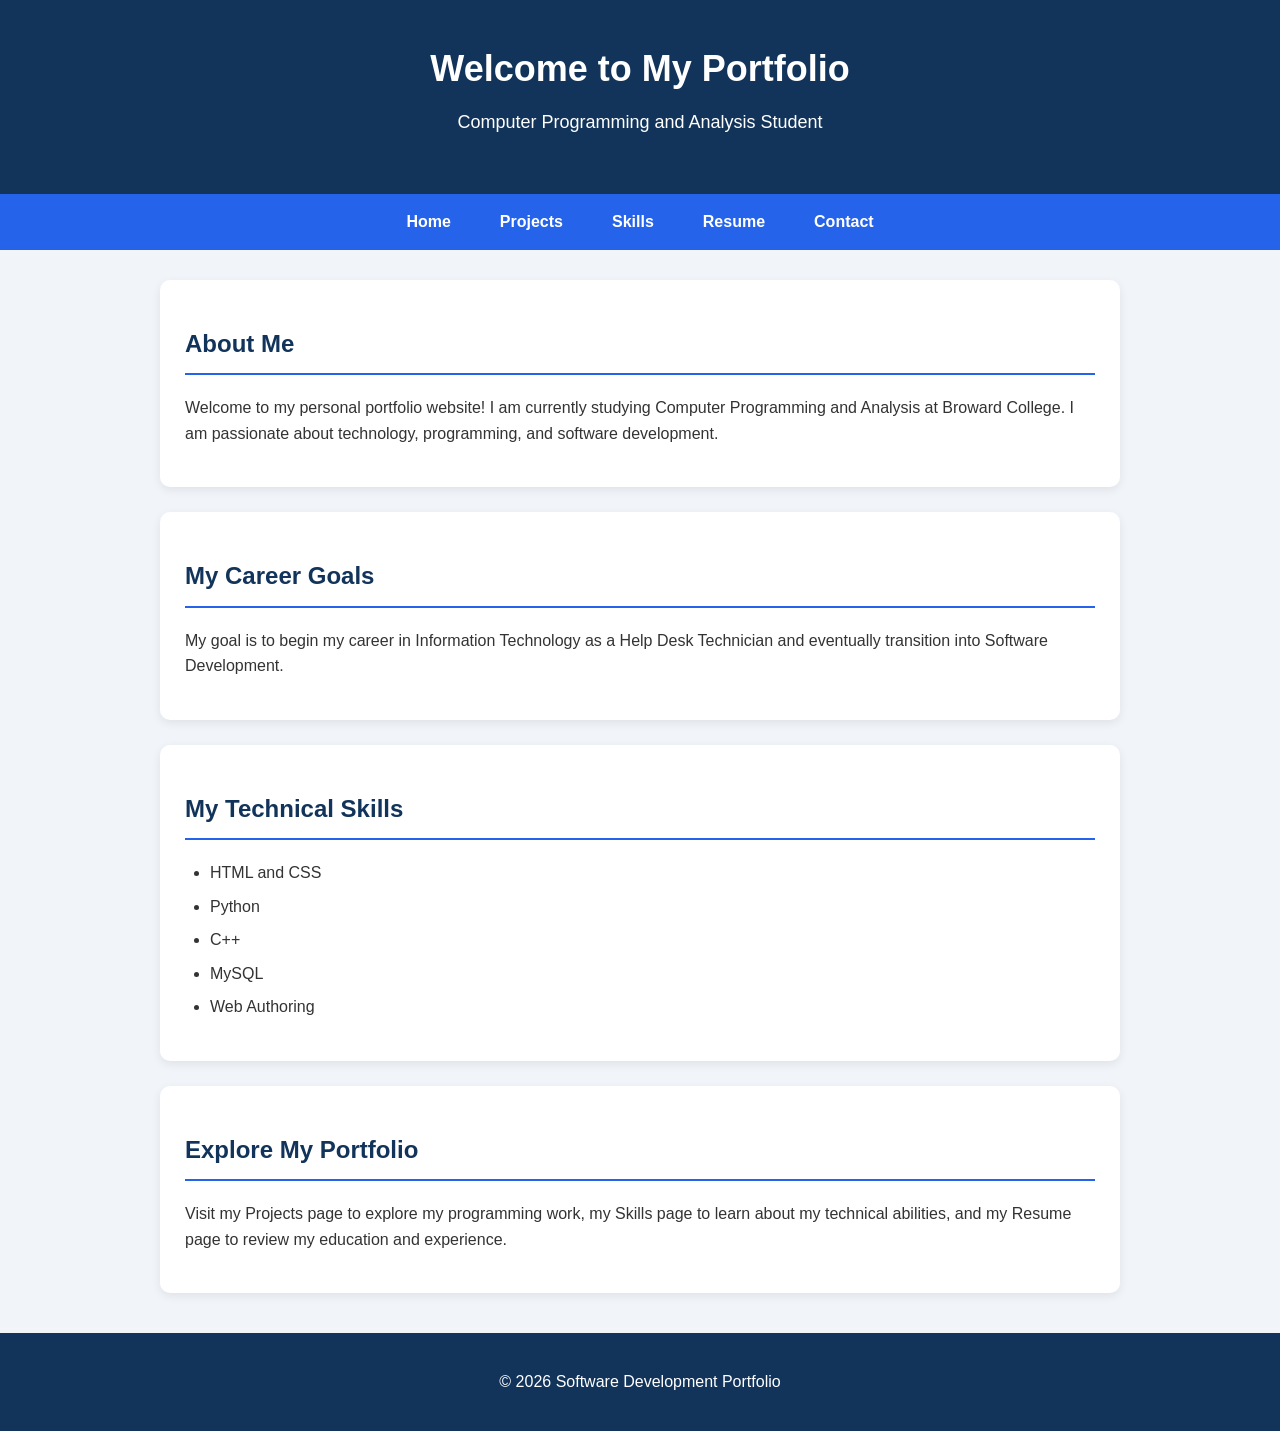
<file: index.html>
<!DOCTYPE html>
<html lang="en">
<head>
    <meta charset="UTF-8">
    <meta name="viewport" content="width=device-width, initial-scale=1.0">
    <title>Home | Software Development Portfolio</title>
    <link rel="stylesheet" href="css/style.css">
</head>
<body>

    <header>
        <h1>Welcome to My Portfolio</h1>
        <p>Computer Programming and Analysis Student</p>
    </header>

    <nav aria-label="Main navigation">
        <ul>
            <li><a href="index.html">Home</a></li>
            <li><a href="projects.html">Projects</a></li>
            <li><a href="skills.html">Skills</a></li>
            <li><a href="resume.html">Resume</a></li>
            <li><a href="contact.html">Contact</a></li>
        </ul>
    </nav>

    <main>
        <section>
            <h2>About Me</h2>
            <p>
                Welcome to my personal portfolio website!
                I am currently studying Computer Programming
                and Analysis at Broward College.
                I am passionate about technology,
                programming, and software development.
            </p>
        </section>

        <section>
            <h2>My Career Goals</h2>
            <p>
                My goal is to begin my career in
                Information Technology as a Help Desk
                Technician and eventually transition
                into Software Development.
            </p>
        </section>

        <section>
            <h2>My Technical Skills</h2>
            <ul>
                <li>HTML and CSS</li>
                <li>Python</li>
                <li>C++</li>
                <li>MySQL</li>
                <li>Web Authoring</li>
            </ul>
        </section>

        <section>
            <h2>Explore My Portfolio</h2>
            <p>
                Visit my Projects page to explore my
                programming work, my Skills page to
                learn about my technical abilities,
                and my Resume page to review my
                education and experience.
            </p>
        </section>
    </main>

    <footer>
        <p>&copy; 2026 Software Development Portfolio</p>
    </footer>

</body>
</html>
</file>
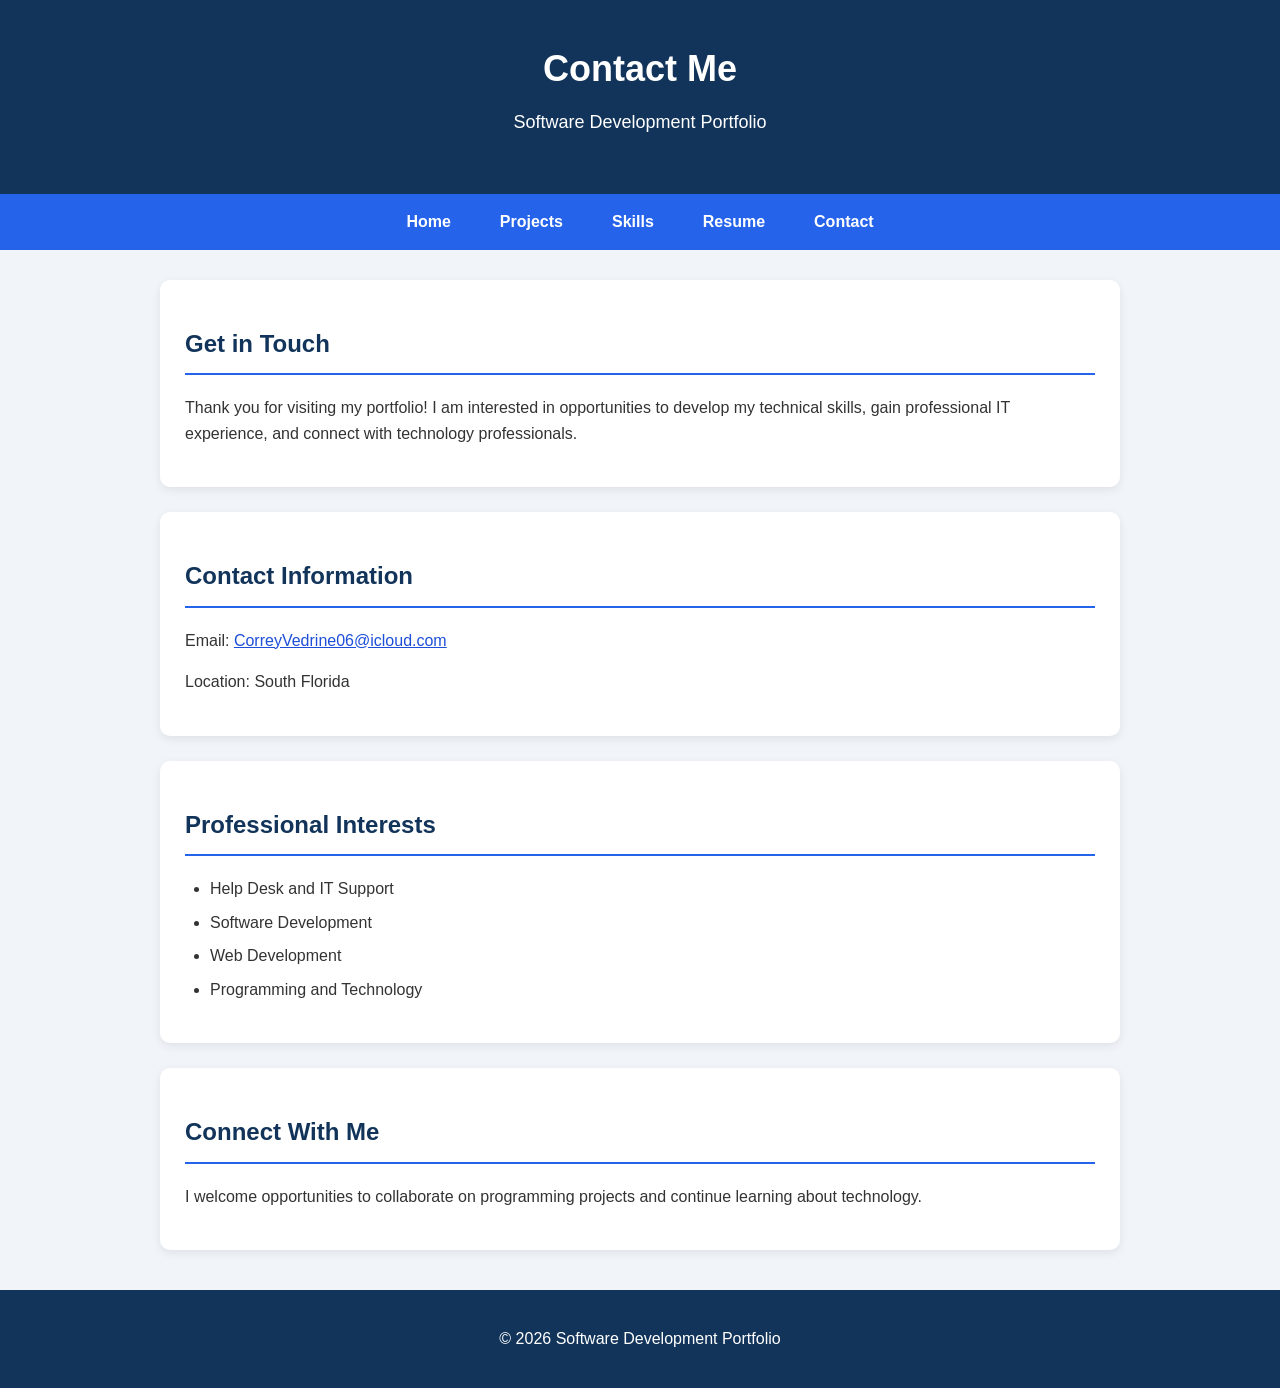
<file: contact.html>
<!DOCTYPE html>
<html lang="en">
<head>
    <meta charset="UTF-8">
    <meta name="viewport" content="width=device-width, initial-scale=1.0">
    <title>Contact | My Portfolio</title>
    <link rel="stylesheet" href="css/style.css">
</head>
<body>

    <header>
        <h1>Contact Me</h1>
        <p>Software Development Portfolio</p>
    </header>

    <nav aria-label="Main navigation">
        <ul>
            <li><a href="index.html">Home</a></li>
            <li><a href="projects.html">Projects</a></li>
            <li><a href="skills.html">Skills</a></li>
            <li><a href="resume.html">Resume</a></li>
            <li><a href="contact.html">Contact</a></li>
        </ul>
    </nav>

    <main>
        <section>
            <h2>Get in Touch</h2>
            <p>
                Thank you for visiting my portfolio!
                I am interested in opportunities to
                develop my technical skills, gain
                professional IT experience, and
                connect with technology professionals.
            </p>
        </section>

        <section>
            <h2>Contact Information</h2>
            <p>
                Email:
                <a href="mailto:CorreyVedrine06@icloud.com">
                    CorreyVedrine06@icloud.com
                </a>
            </p>
            <p>
                Location: South Florida
            </p>
        </section>

        <section>
            <h2>Professional Interests</h2>
            <ul>
                <li>Help Desk and IT Support</li>
                <li>Software Development</li>
                <li>Web Development</li>
                <li>Programming and Technology</li>
            </ul>
        </section>

        <section>
            <h2>Connect With Me</h2>
            <p>
                I welcome opportunities to collaborate
                on programming projects and continue
                learning about technology.
            </p>
        </section>
    </main>

    <footer>
        <p>&copy; 2026 Software Development Portfolio</p>
    </footer>

</body>
</html>
</file>
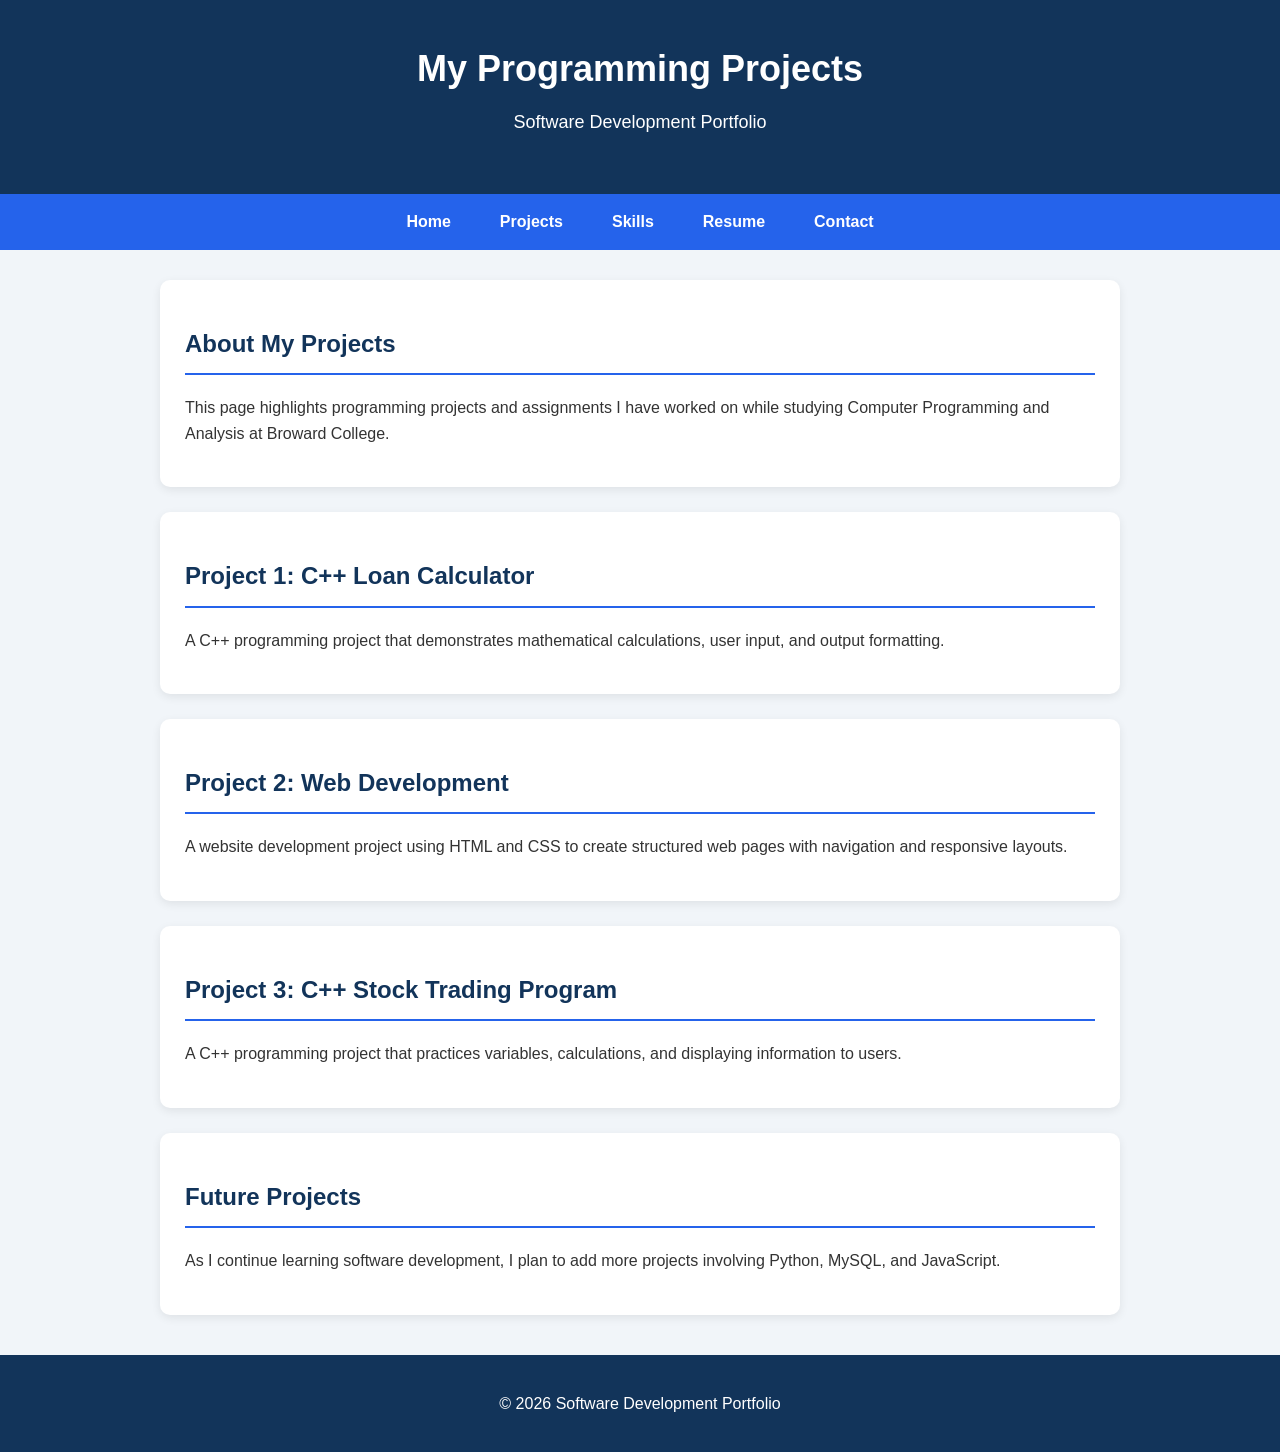
<file: projects.html>
<!DOCTYPE html>
<html lang="en">
<head>
    <meta charset="UTF-8">
    <meta name="viewport" content="width=device-width, initial-scale=1.0">
    <title>Projects | My Portfolio</title>
    <link rel="stylesheet" href="css/style.css">
</head>
<body>

    <header>
        <h1>My Programming Projects</h1>
        <p>Software Development Portfolio</p>
    </header>

    <nav aria-label="Main navigation">
        <ul>
            <li><a href="index.html">Home</a></li>
            <li><a href="projects.html">Projects</a></li>
            <li><a href="skills.html">Skills</a></li>
            <li><a href="resume.html">Resume</a></li>
            <li><a href="contact.html">Contact</a></li>
        </ul>
    </nav>

    <main>
        <section>
            <h2>About My Projects</h2>
            <p>
                This page highlights programming projects
                and assignments I have worked on while
                studying Computer Programming and Analysis
                at Broward College.
            </p>
        </section>

        <section>
            <h2>Project 1: C++ Loan Calculator</h2>
            <p>
                A C++ programming project that demonstrates
                mathematical calculations, user input,
                and output formatting.
            </p>
        </section>

        <section>
            <h2>Project 2: Web Development</h2>
            <p>
                A website development project using HTML
                and CSS to create structured web pages
                with navigation and responsive layouts.
            </p>
        </section>

        <section>
            <h2>Project 3: C++ Stock Trading Program</h2>
            <p>
                A C++ programming project that practices
                variables, calculations, and displaying
                information to users.
            </p>
        </section>

        <section>
            <h2>Future Projects</h2>
            <p>
                As I continue learning software development,
                I plan to add more projects involving Python,
                MySQL, and JavaScript.
            </p>
        </section>
    </main>

    <footer>
        <p>&copy; 2026 Software Development Portfolio</p>
    </footer>

</body>
</html>
</file>
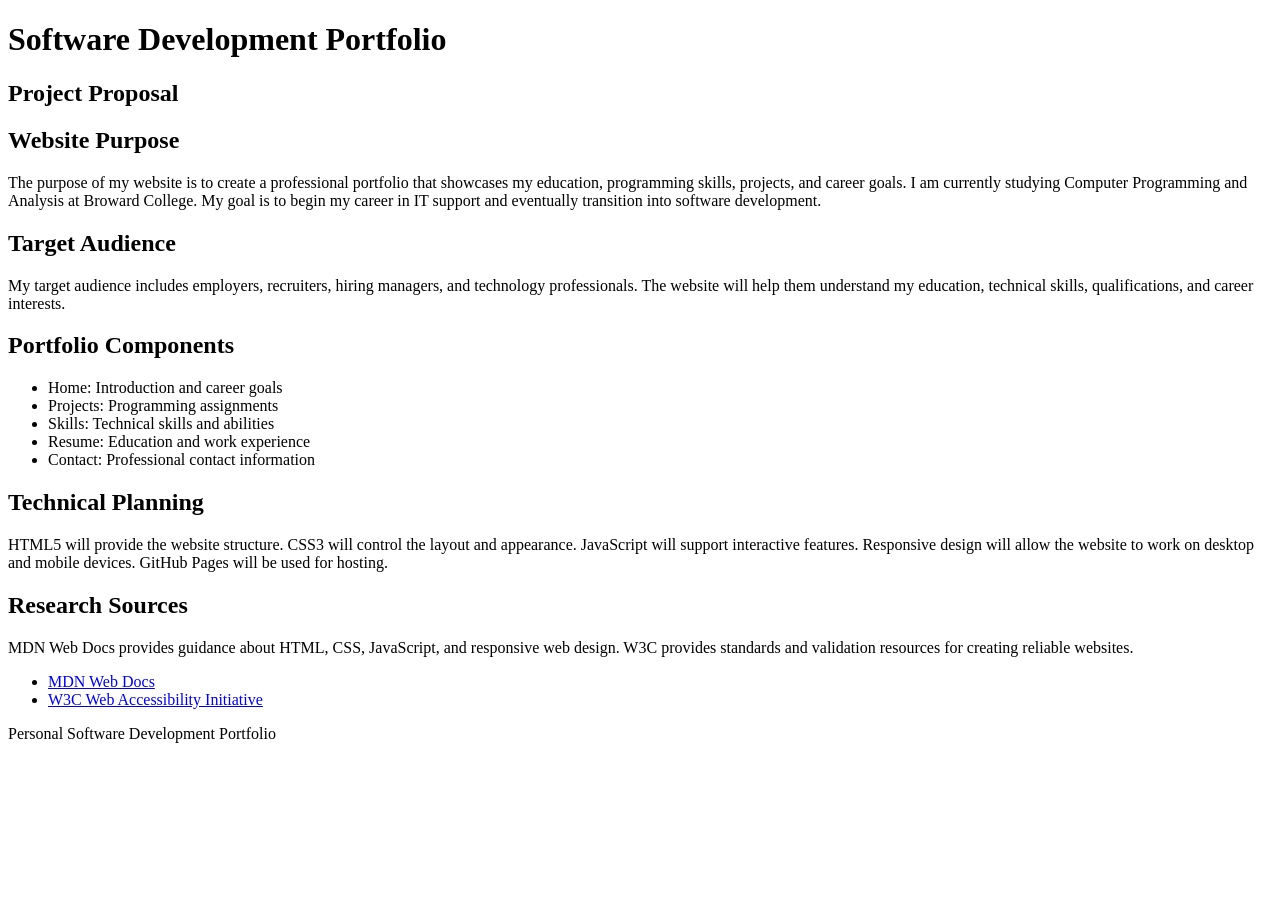
<file: proposal.html>
<!DOCTYPE html>
<html lang="en">
<head>
    <meta charset="UTF-8">
    <meta name="viewport" content="width=device-width, initial-scale=1.0">
    <title>Software Development Portfolio Proposal</title>
</head>
<body>
    <header>
        <h1>Software Development Portfolio</h1>
        <h2>Project Proposal</h2>
    </header>

    <main>
        <section>
            <h2>Website Purpose</h2>
            <p>
                The purpose of my website is to create a
                professional portfolio that showcases my
                education, programming skills, projects,
                and career goals. I am currently studying
                Computer Programming and Analysis at
                Broward College. My goal is to begin my
                career in IT support and eventually
                transition into software development.
            </p>
        </section>

        <section>
            <h2>Target Audience</h2>
            <p>
                My target audience includes employers,
                recruiters, hiring managers, and technology
                professionals. The website will help them
                understand my education, technical skills,
                qualifications, and career interests.
            </p>
        </section>

        <section>
            <h2>Portfolio Components</h2>
            <ul>
                <li>Home: Introduction and career goals</li>
                <li>Projects: Programming assignments</li>
                <li>Skills: Technical skills and abilities</li>
                <li>Resume: Education and work experience</li>
                <li>Contact: Professional contact information</li>
            </ul>
        </section>

        <section>
            <h2>Technical Planning</h2>
            <p>
                HTML5 will provide the website structure.
                CSS3 will control the layout and appearance.
                JavaScript will support interactive features.
                Responsive design will allow the website
                to work on desktop and mobile devices.
                GitHub Pages will be used for hosting.
            </p>
        </section>

        <section>
            <h2>Research Sources</h2>
            <p>
                MDN Web Docs provides guidance about HTML,
                CSS, JavaScript, and responsive web design.
                W3C provides standards and validation
                resources for creating reliable websites.
            </p>
            <ul>
                <li>
                    <a href="https://developer.mozilla.org/en-US/docs/Learn_web_development">
                        MDN Web Docs
                    </a>
                </li>
                <li>
                    <a href="https://www.w3.org/WAI/">
                        W3C Web Accessibility Initiative
                    </a>
                </li>
            </ul>
        </section>
    </main>

    <footer>
        <p>Personal Software Development Portfolio</p>
    </footer>
</body>
</html>
</file>
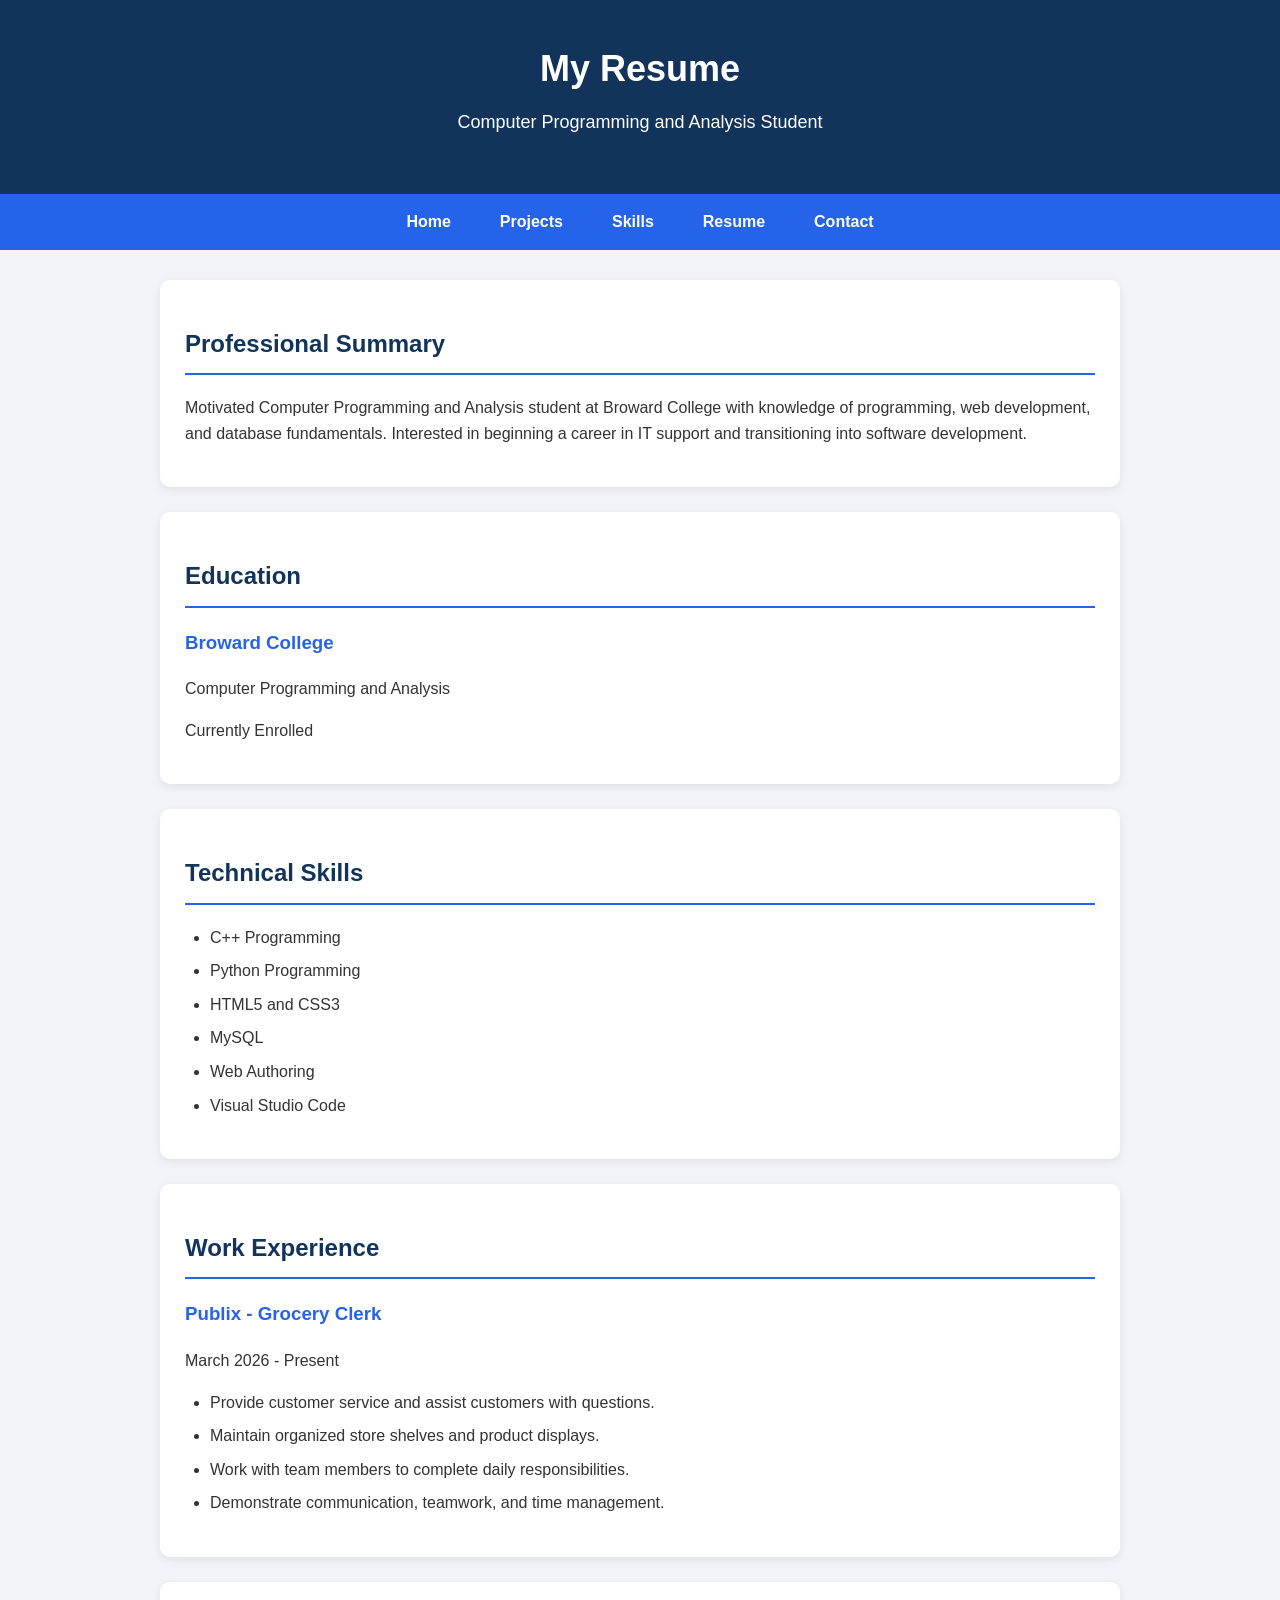
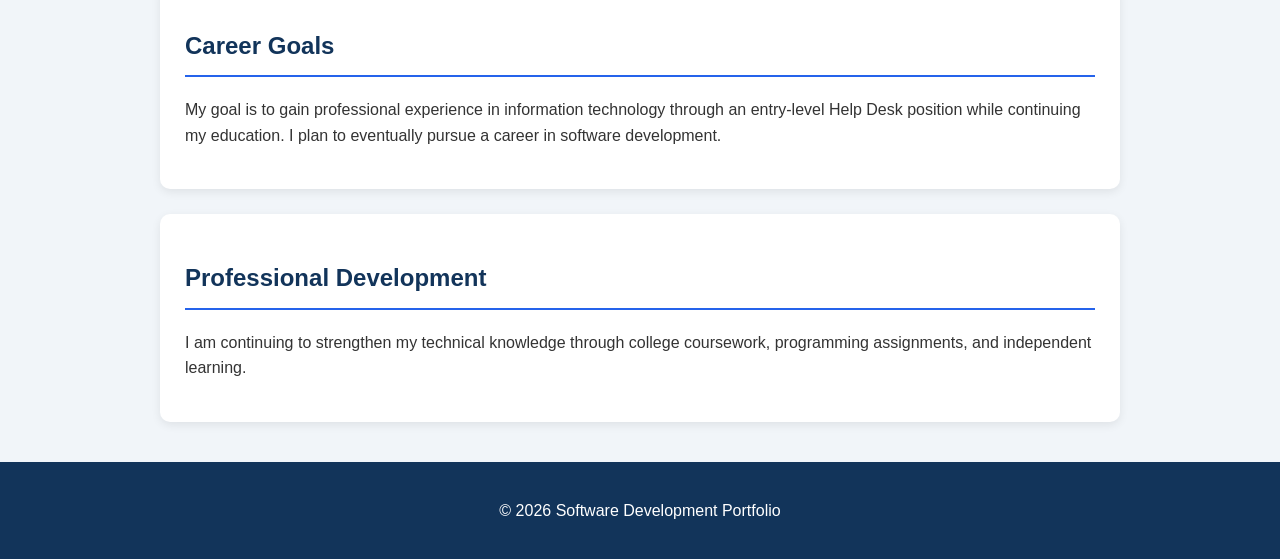
<file: resume.html>
<!DOCTYPE html>
<html lang="en">
<head>
    <meta charset="UTF-8">
    <meta name="viewport" content="width=device-width, initial-scale=1.0">
    <title>Resume | My Portfolio</title>
    <link rel="stylesheet" href="css/style.css">
</head>
<body>

    <header>
        <h1>My Resume</h1>
        <p>Computer Programming and Analysis Student</p>
    </header>

    <nav aria-label="Main navigation">
        <ul>
            <li><a href="index.html">Home</a></li>
            <li><a href="projects.html">Projects</a></li>
            <li><a href="skills.html">Skills</a></li>
            <li><a href="resume.html">Resume</a></li>
            <li><a href="contact.html">Contact</a></li>
        </ul>
    </nav>

    <main>
        <section>
            <h2>Professional Summary</h2>
            <p>
                Motivated Computer Programming and Analysis
                student at Broward College with knowledge
                of programming, web development, and
                database fundamentals. Interested in
                beginning a career in IT support and
                transitioning into software development.
            </p>
        </section>

        <section>
            <h2>Education</h2>
            <h3>Broward College</h3>
            <p>Computer Programming and Analysis</p>
            <p>Currently Enrolled</p>
        </section>

        <section>
            <h2>Technical Skills</h2>
            <ul>
                <li>C++ Programming</li>
                <li>Python Programming</li>
                <li>HTML5 and CSS3</li>
                <li>MySQL</li>
                <li>Web Authoring</li>
                <li>Visual Studio Code</li>
            </ul>
        </section>

        <section>
            <h2>Work Experience</h2>
            <h3>Publix - Grocery Clerk</h3>
            <p>March 2026 - Present</p>
            <ul>
                <li>
                    Provide customer service and
                    assist customers with questions.
                </li>
                <li>
                    Maintain organized store shelves
                    and product displays.
                </li>
                <li>
                    Work with team members to complete
                    daily responsibilities.
                </li>
                <li>
                    Demonstrate communication,
                    teamwork, and time management.
                </li>
            </ul>
        </section>

        <section>
            <h2>Career Goals</h2>
            <p>
                My goal is to gain professional
                experience in information technology
                through an entry-level Help Desk
                position while continuing my education.
                I plan to eventually pursue a career
                in software development.
            </p>
        </section>

        <section>
            <h2>Professional Development</h2>
            <p>
                I am continuing to strengthen my
                technical knowledge through college
                coursework, programming assignments,
                and independent learning.
            </p>
        </section>
    </main>

    <footer>
        <p>&copy; 2026 Software Development Portfolio</p>
    </footer>

</body>
</html>
</file>
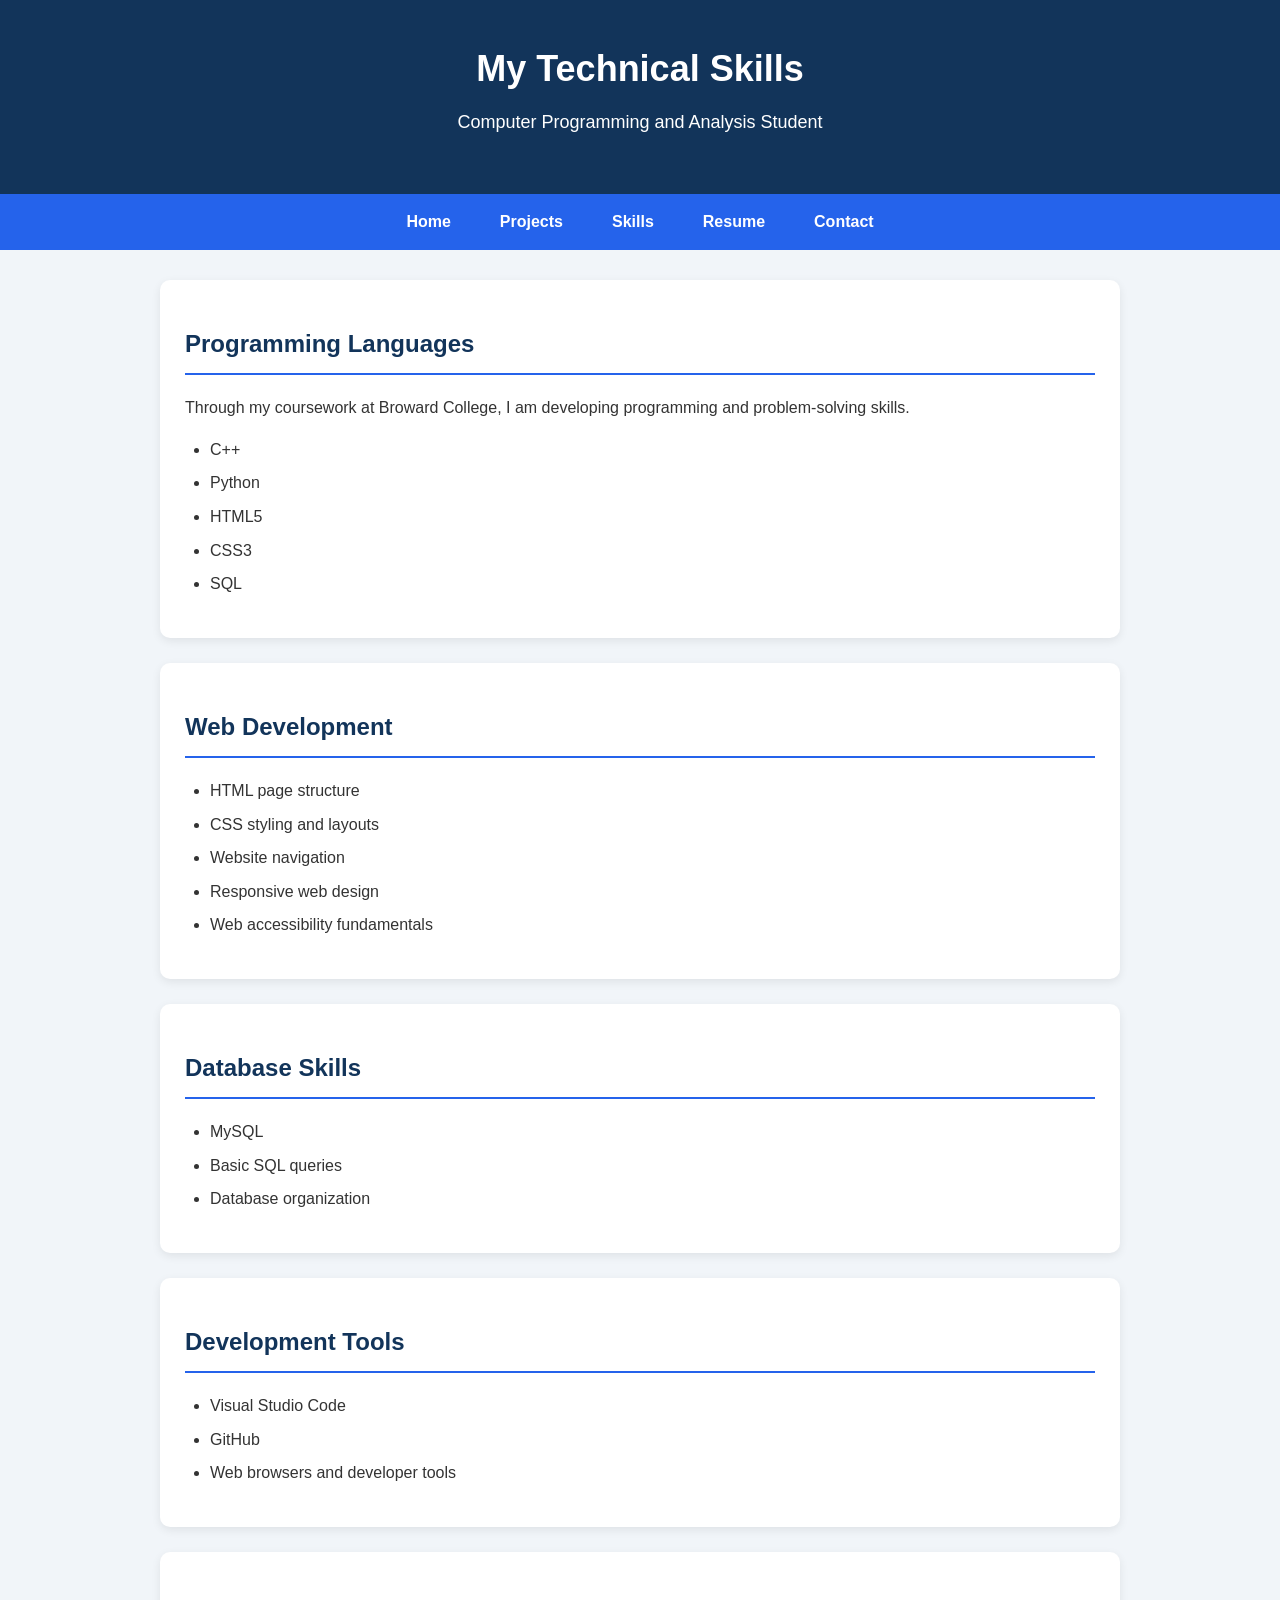
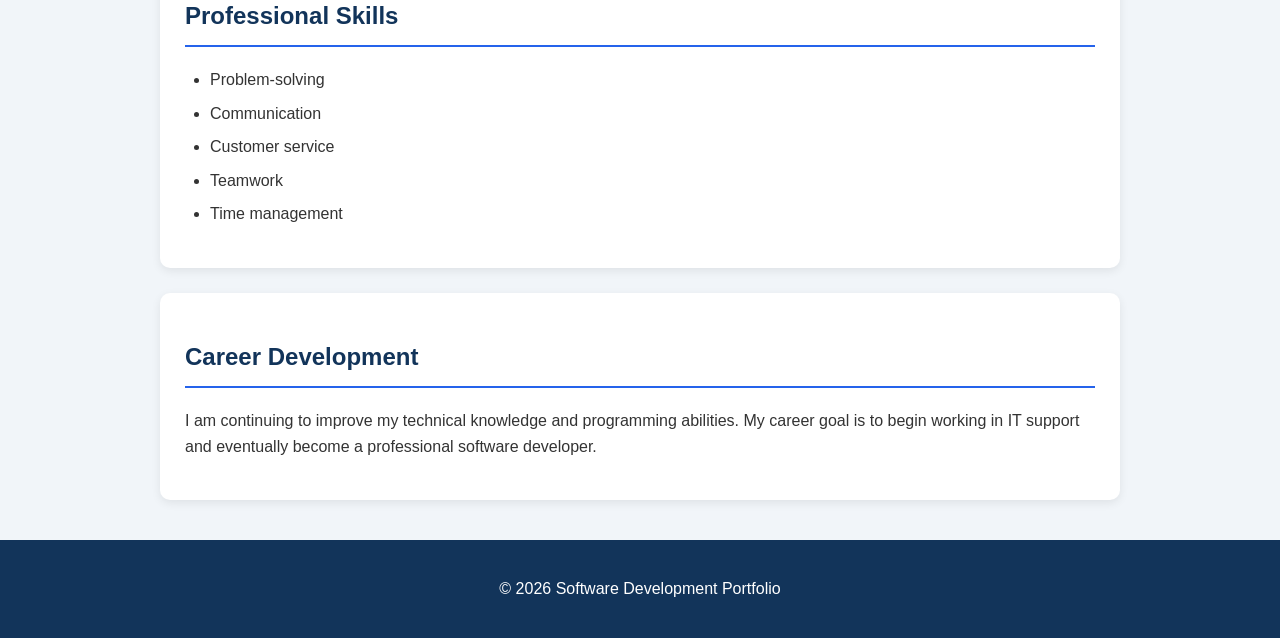
<file: skills.html>
<!DOCTYPE html>
<html lang="en">
<head>
    <meta charset="UTF-8">
    <meta name="viewport" content="width=device-width, initial-scale=1.0">
    <title>Skills | My Portfolio</title>
    <link rel="stylesheet" href="css/style.css">
</head>
<body>

    <header>
        <h1>My Technical Skills</h1>
        <p>Computer Programming and Analysis Student</p>
    </header>

    <nav aria-label="Main navigation">
        <ul>
            <li><a href="index.html">Home</a></li>
            <li><a href="projects.html">Projects</a></li>
            <li><a href="skills.html">Skills</a></li>
            <li><a href="resume.html">Resume</a></li>
            <li><a href="contact.html">Contact</a></li>
        </ul>
    </nav>

    <main>
        <section>
            <h2>Programming Languages</h2>
            <p>
                Through my coursework at Broward College,
                I am developing programming and
                problem-solving skills.
            </p>
            <ul>
                <li>C++</li>
                <li>Python</li>
                <li>HTML5</li>
                <li>CSS3</li>
                <li>SQL</li>
            </ul>
        </section>

        <section>
            <h2>Web Development</h2>
            <ul>
                <li>HTML page structure</li>
                <li>CSS styling and layouts</li>
                <li>Website navigation</li>
                <li>Responsive web design</li>
                <li>Web accessibility fundamentals</li>
            </ul>
        </section>

        <section>
            <h2>Database Skills</h2>
            <ul>
                <li>MySQL</li>
                <li>Basic SQL queries</li>
                <li>Database organization</li>
            </ul>
        </section>

        <section>
            <h2>Development Tools</h2>
            <ul>
                <li>Visual Studio Code</li>
                <li>GitHub</li>
                <li>Web browsers and developer tools</li>
            </ul>
        </section>

        <section>
            <h2>Professional Skills</h2>
            <ul>
                <li>Problem-solving</li>
                <li>Communication</li>
                <li>Customer service</li>
                <li>Teamwork</li>
                <li>Time management</li>
            </ul>
        </section>

        <section>
            <h2>Career Development</h2>
            <p>
                I am continuing to improve my technical
                knowledge and programming abilities.
                My career goal is to begin working in
                IT support and eventually become a
                professional software developer.
            </p>
        </section>
    </main>

    <footer>
        <p>&copy; 2026 Software Development Portfolio</p>
    </footer>

</body>
</html>
</file>
<file: css/style.css>
/* General Page Styling */
* {
    box-sizing: border-box;
}

body {
    font-family: Arial, Helvetica, sans-serif;
    margin: 0;
    padding: 0;
    background-color: #f1f5f9;
    color: #333333;
    line-height: 1.6;
}

/* Header */
header {
    background-color: #12345a;
    color: white;
    text-align: center;
    padding: 40px 20px;
}

header h1 {
    margin: 0;
    font-size: 36px;
}

header p {
    font-size: 18px;
    margin-top: 10px;
}

/* Navigation */
nav {
    background-color: #2563eb;
    padding: 15px;
}

nav ul {
    list-style-type: none;
    display: flex;
    justify-content: center;
    flex-wrap: wrap;
    gap: 25px;
    margin: 0;
    padding: 0;
}

nav a {
    color: white;
    text-decoration: none;
    font-weight: bold;
    padding: 8px 12px;
    border-radius: 5px;
}

nav a:hover,
nav a:focus-visible {
    background-color: #12345a;
}

/* Main Content */
main {
    max-width: 1000px;
    margin: 30px auto;
    padding: 0 20px;
}

/* Content Sections */
section {
    background-color: white;
    padding: 25px;
    margin-bottom: 25px;
    border-radius: 10px;
    box-shadow: 0 3px 10px rgba(0, 0, 0, 0.08);
}

section h2 {
    color: #12345a;
    border-bottom: 2px solid #2563eb;
    padding-bottom: 10px;
}

section h3 {
    color: #2563eb;
}

/* Lists */
section ul {
    padding-left: 25px;
}

section li {
    margin-bottom: 8px;
}

/* Links */
main a {
    color: #1d4ed8;
}

main a:hover {
    text-decoration: underline;
}

/* Footer */
footer {
    background-color: #12345a;
    color: white;
    text-align: center;
    padding: 20px;
    margin-top: 40px;
}

/* Mobile Responsive Design */
@media screen and (max-width: 600px) {
    header h1 {
        font-size: 26px;
    }

    header p {
        font-size: 16px;
    }

    nav ul {
        flex-direction: column;
        align-items: center;
        gap: 10px;
    }

    main {
        margin: 15px auto;
        padding: 0 10px;
    }

    section {
        padding: 18px;
    }
}
</file>
